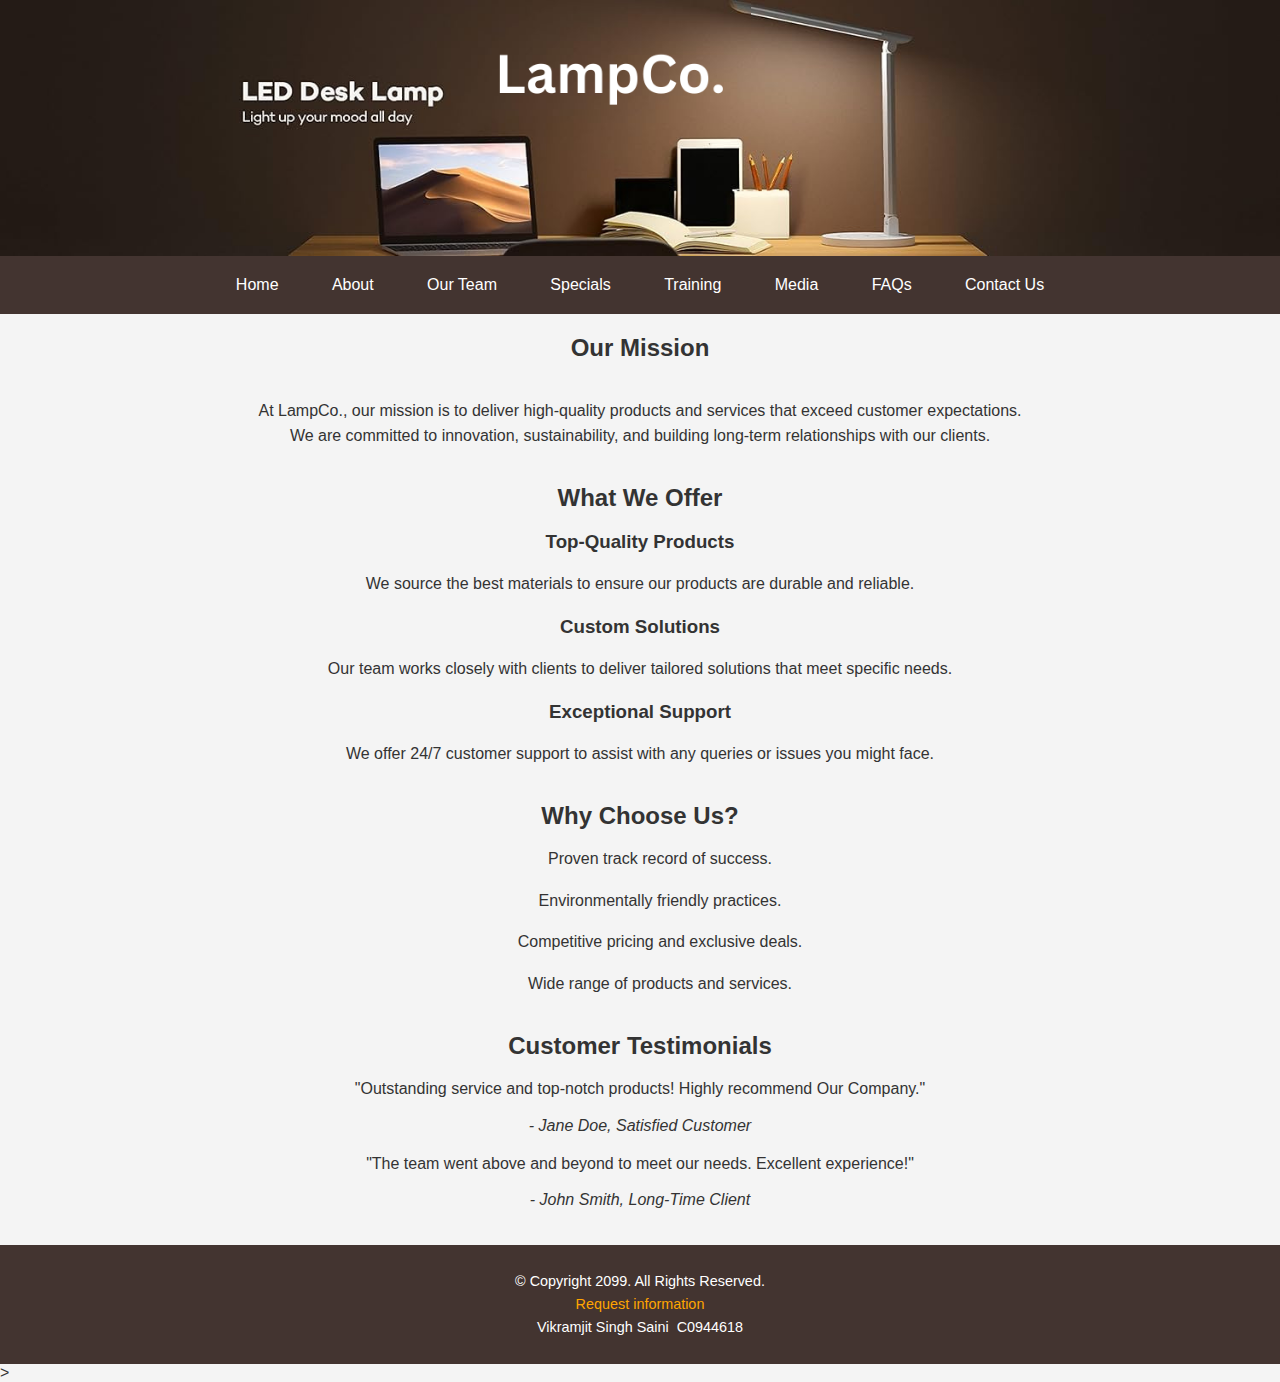
<file: index.html>
<!DOCTYPE html>
<!--
Name: Vikramjit Singh Saini
File: Index
Student Number: C0944618
Project: Desk Lamps | LampCo.
-->
<html lang="en">
<head>
    <meta charset="UTF-8">
    <meta name="viewport" content="width=device-width, initial-scale=1.0">
    <title>LampCo.</title>
    <link rel="stylesheet" href="styles/styles.css">
</head>
<body>
    <header>
    <div class="header-container">
        <a href="index.html">
        <img class="banner" src="media/banner.jpg" alt="LampCo. Banner" width="100%" height="200%">
    </a>
    </div>
    </header>
    <nav>
        <a href="index.html">Home</a> &nbsp; &nbsp;
        <a href="about.html">About</a> &nbsp; &nbsp;
        <a href="team.html">Our Team</a> &nbsp; &nbsp;
        <a href="specials.html">Specials</a> &nbsp; &nbsp;
        <a href="training.html">Training</a> &nbsp; &nbsp;
        <a href="media.html">Media</a> &nbsp; &nbsp;
        <a href="faqs.html">FAQs</a> &nbsp; &nbsp;
        <a href="contact.html">Contact Us</a>
    </nav>
         <h2>Our Mission</h2>
            <p>At LampCo., our mission is to deliver high-quality products and services that exceed customer expectations. </br>We are committed to innovation, sustainability, and building long-term relationships with our clients.</p>
        </section>

        <section>
            <h2>What We Offer</h2>
            <div class="offerings">
                <article>
                    <h3>Top-Quality Products</h3>
                    <p>We source the best materials to ensure our products are durable and reliable.</p>
                </article>
                <article>
                    <h3>Custom Solutions</h3>
                    <p>Our team works closely with clients to deliver tailored solutions that meet specific needs.</p>
                </article>
                <article>
                    <h3>Exceptional Support</h3>
                    <p>We offer 24/7 customer support to assist with any queries or issues you might face.</p>
                </article>
            </div>
        </section>

        <section>
            <h2>Why Choose Us?</h2>
            <ul>
                <p>Proven track record of success.</li>
                <p>Environmentally friendly practices.</li>
                <p>Competitive pricing and exclusive deals.</li>
                <p>Wide range of products and services.</li>
            </ul>
        </section>

        <section class="cite">
            <h2>Customer Testimonials</h2>
            <blockquote>
                <p>"Outstanding service and top-notch products! Highly recommend Our Company."</p>
                <cite>- Jane Doe, Satisfied Customer</cite>
            </blockquote>
            <blockquote>
                <p>"The team went above and beyond to meet our needs. Excellent experience!"</p>
                <cite>- John Smith, Long-Time Client</cite>
            </blockquote>
        </section>
    </main>
    <footer>
        <p>&copy; Copyright 2099. All Rights Reserved.<br>
        <a href="mailto:info@lampco.com">Request information</a><br>
        Vikramjit Singh Saini &nbsp;C0944618</p>
    </footer>>
</body>
</html>
</file>
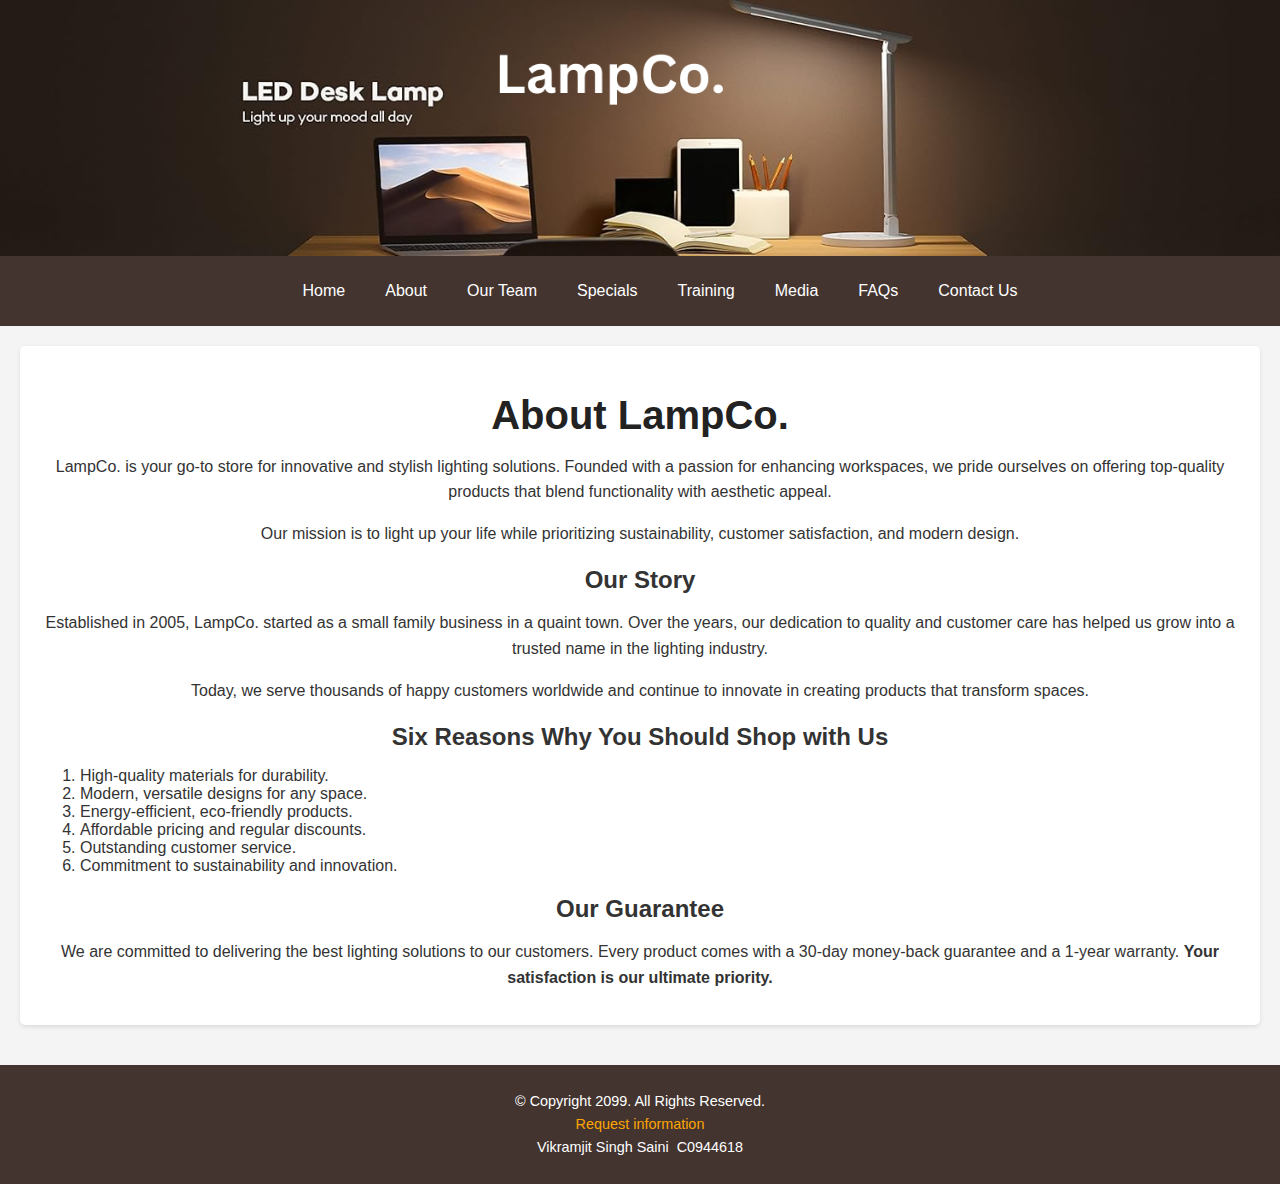
<file: about.html>
<!DOCTYPE html>
<!--
Name: Vikramjit Singh Saini
File: About
Student Number: C0944618
Project: Desk Lamps | LampCo.
-->
<html lang="en">
<head>
    <meta charset="UTF-8">
    <meta name="viewport" content="width=device-width, initial-scale=1.0">
    <title>About Us | LampCo.</title>
    <link rel="stylesheet" href="styles/styles.css">
    <link rel="stylesheet" href="styles/about.css">
    <script defer src="scripts/script.js"></script>
</head>
<body>
    <header>
    <div class="header-container">
        <a href="index.html">
        <img class="banner" src="media/banner.jpg" alt="LampCo. Banner" width="100%" height="200%">
    </a>
    </div>
    </header>

    <nav>
        <button class="hamburger" aria-label="Toggle navigation">
            &#9776;
        </button>
        <ul class="nav-links">
            <li><a href="index.html">Home</a></li>
            <li><a href="about.html">About</a></li>
            <li><a href="team.html">Our Team</a></li>
            <li><a href="specials.html">Specials</a></li>
            <li><a href="training.html">Training</a></li>
            <li><a href="media.html">Media</a></li>
            <li><a href="faqs.html">FAQs</a></li>
            <li><a href="contact.html">Contact Us</a></li>
        </ul>
    </nav>

    <main>
        <!-- About Section -->
        <section id="about">
            <h1>About LampCo.</h1>
            <p>LampCo. is your go-to store for innovative and stylish lighting solutions. Founded with a passion for enhancing workspaces, we pride ourselves on offering top-quality products that blend functionality with aesthetic appeal.</p>
            <p>Our mission is to light up your life while prioritizing sustainability, customer satisfaction, and modern design.</p>
        </section>

        <!-- Our Story Section -->
        <section id="our-story">
            <h2>Our Story</h2>
            <p>Established in 2005, LampCo. started as a small family business in a quaint town. Over the years, our dedication to quality and customer care has helped us grow into a trusted name in the lighting industry.</p>
            <p>Today, we serve thousands of happy customers worldwide and continue to innovate in creating products that transform spaces.</p>
        </section>

        <!-- Reasons to Shop Section -->
        <section id="reasons-to-shop">
            <h2>Six Reasons Why You Should Shop with Us</h2>
            <ol>
                <li>High-quality materials for durability.</li>
                <li>Modern, versatile designs for any space.</li>
                <li>Energy-efficient, eco-friendly products.</li>
                <li>Affordable pricing and regular discounts.</li>
                <li>Outstanding customer service.</li>
                <li>Commitment to sustainability and innovation.</li>
            </ol>
        </section>

        <!-- Our Guarantee Section -->
        <section id="our-guarantee">
            <h2>Our Guarantee</h2>
            <p>We are committed to delivering the best lighting solutions to our customers. Every product comes with a 30-day money-back guarantee and a 1-year warranty. <b>Your satisfaction is our ultimate priority.</b></p>
        </section>
    </main>

    <footer>
        <p>&copy; Copyright 2099. All Rights Reserved.<br>
        <a href="mailto:info@lampco.com">Request information</a><br>
        Vikramjit Singh Saini &nbsp;C0944618</p>
    </footer>
</body>
</html>
</file>
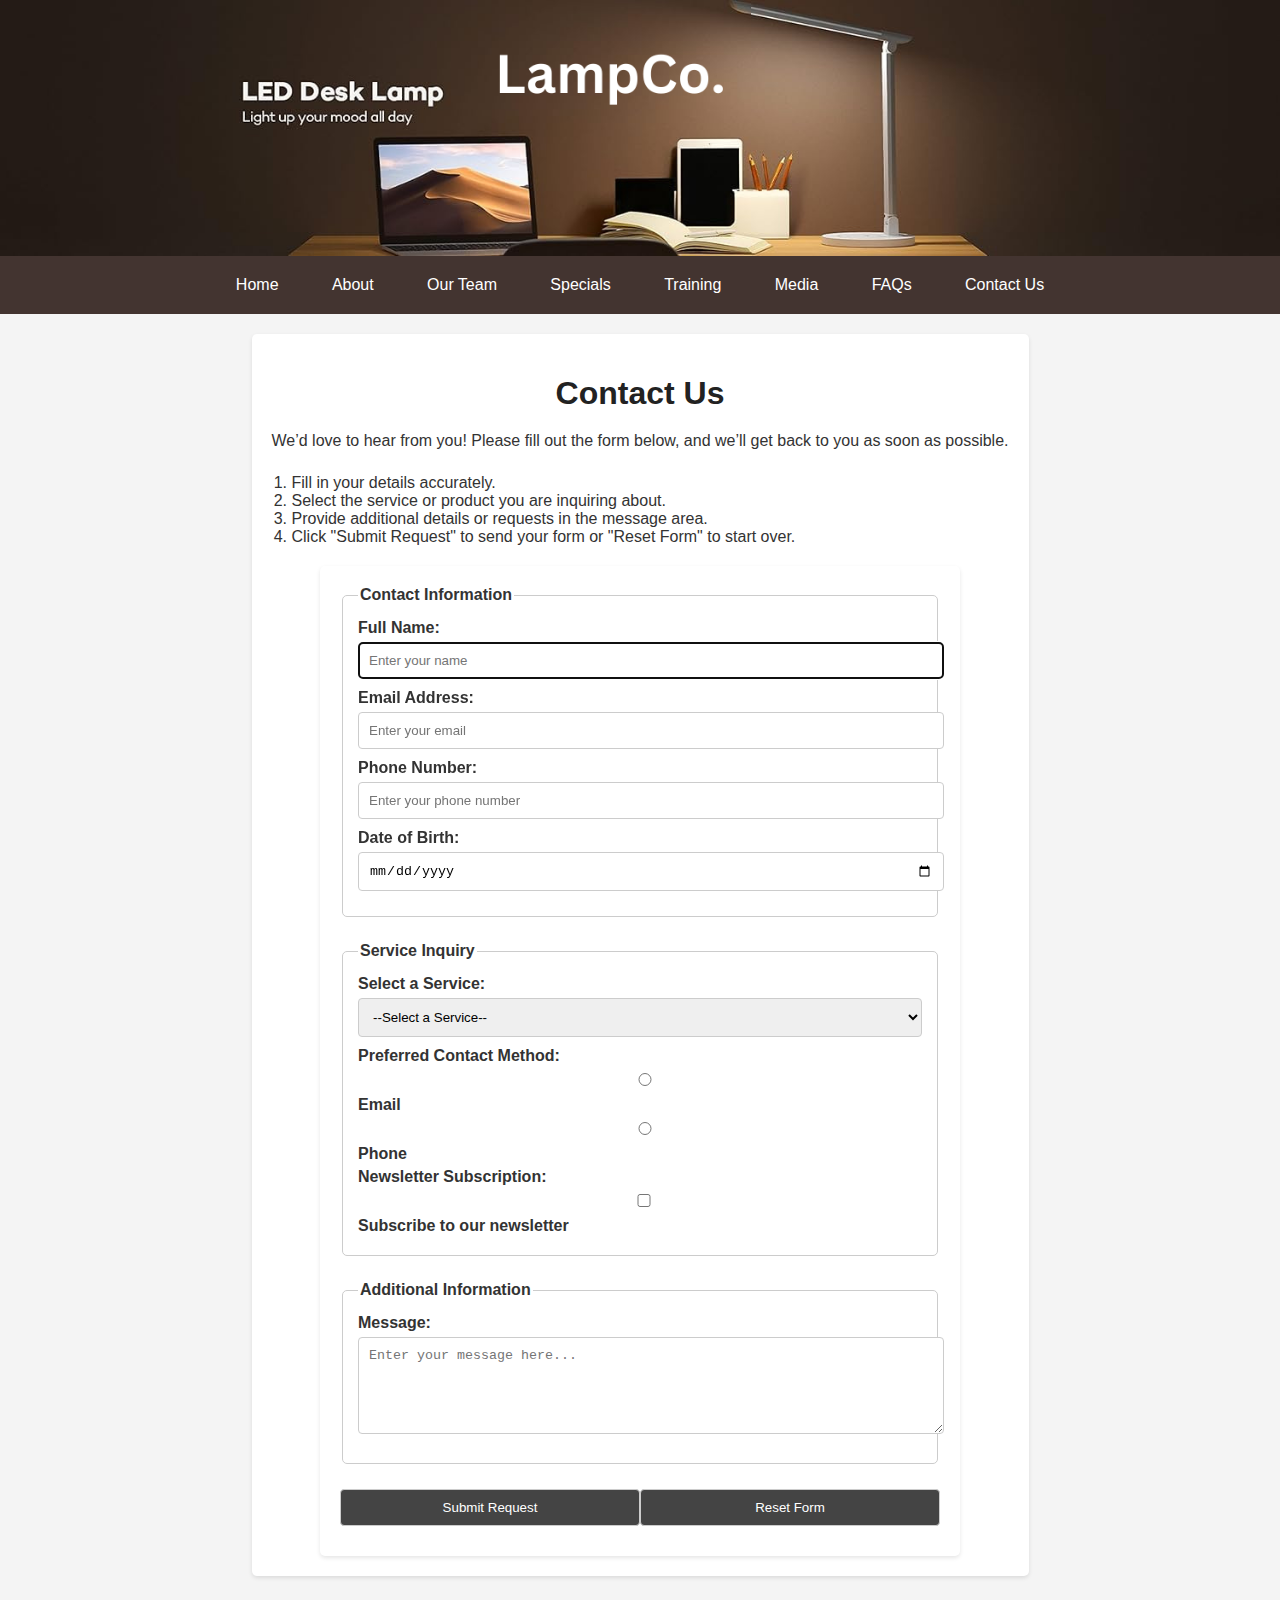
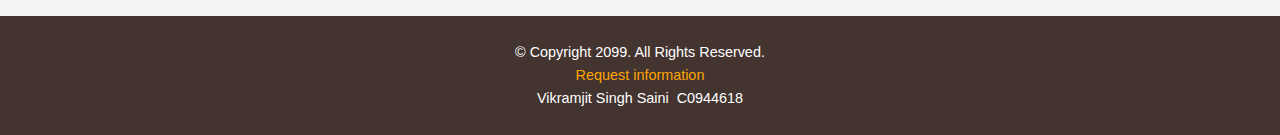
<file: contact.html>
<!DOCTYPE html>
<!--
Name: Vikramjit Singh Saini
File: Contact
Student Number: C0944618
Project: Desk Lamps | LampCo.
-->
<html lang="en">
<head>
    <meta charset="UTF-8">
    <meta name="viewport" content="width=device-width, initial-scale=1.0">
    <title>Contact Us | LampCo.</title>
    <link rel="stylesheet" href="styles/styles.css">
    <link rel="stylesheet" href="styles/contact.css">
</head>
<body>
   <header>
    <div class="header-container">
        <a href="index.html">
        <img class="banner" src="media/banner.jpg" alt="LampCo. Banner" width="100%" height="200%">
    </a>
    </div>
    </header>
    <nav>
        <a href="index.html">Home</a> &nbsp; &nbsp;
        <a href="about.html">About</a> &nbsp; &nbsp;
        <a href="team.html">Our Team</a> &nbsp; &nbsp;
        <a href="specials.html">Specials</a> &nbsp; &nbsp;
        <a href="training.html">Training</a> &nbsp; &nbsp;
        <a href="media.html">Media</a> &nbsp; &nbsp;
        <a href="faqs.html">FAQs</a> &nbsp; &nbsp;
        <a href="contact.html">Contact Us</a>
    </nav>

    <main>
        <h1>Contact Us</h1>
        <p>We’d love to hear from you! Please fill out the form below, and we’ll get back to you as soon as possible.</p>

        <ol>
            <li>Fill in your details accurately.</li>
            <li>Select the service or product you are inquiring about.</li>
            <li>Provide additional details or requests in the message area.</li>
            <li>Click "Submit Request" to send your form or "Reset Form" to start over.</li>
        </ol>

        <form action="submit_form.php" method="POST">
            <fieldset>
                <legend>Contact Information</legend>

                <label for="name">Full Name:</label>
                <input type="text" id="name" name="name" placeholder="Enter your name" required autofocus>

                <label for="email">Email Address:</label>
                <input type="email" id="email" name="email" placeholder="Enter your email" required>

                <label for="phone">Phone Number:</label>
                <input type="text" id="phone" name="phone" placeholder="Enter your phone number" size="15">

                <label for="dob">Date of Birth:</label>
                <input type="date" id="dob" name="dob">
            </fieldset>

            <fieldset>
                <legend>Service Inquiry</legend>

                <label for="service">Select a Service:</label>
                <select id="service" name="service" required>
                    <option value="">--Select a Service--</option>
                    <option value="product_inquiry">Product Inquiry</option>
                    <option value="support_request">Support Request</option>
                    <option value="other">Other</option>
                </select>

                <label>Preferred Contact Method:</label>
                <input type="radio" id="email_contact" name="contact_method" value="email" required>
                <label for="email_contact">Email</label>

                <input type="radio" id="phone_contact" name="contact_method" value="phone">
                <label for="phone_contact">Phone</label>

                <label>Newsletter Subscription:</label>
                <input type="checkbox" id="subscribe" name="subscribe" value="yes">
                <label for="subscribe">Subscribe to our newsletter</label>
            </fieldset>

            <fieldset>
                <legend>Additional Information</legend>

                <label for="message">Message:</label>
                <textarea id="message" name="message" placeholder="Enter your message here..." rows="5" required></textarea>
            </fieldset>

            <div class="form-buttons">
                <button type="submit">Submit Request</button>
                <button type="reset">Reset Form</button>
            </div>
        </form>
    </main>

    <footer>
        <p>&copy; Copyright 2099. All Rights Reserved.<br>
        <a href="mailto:info@lampco.com">Request information</a><br>
        Vikramjit Singh Saini &nbsp;C0944618</p>
    </footer>
</body>
</html>
</file>
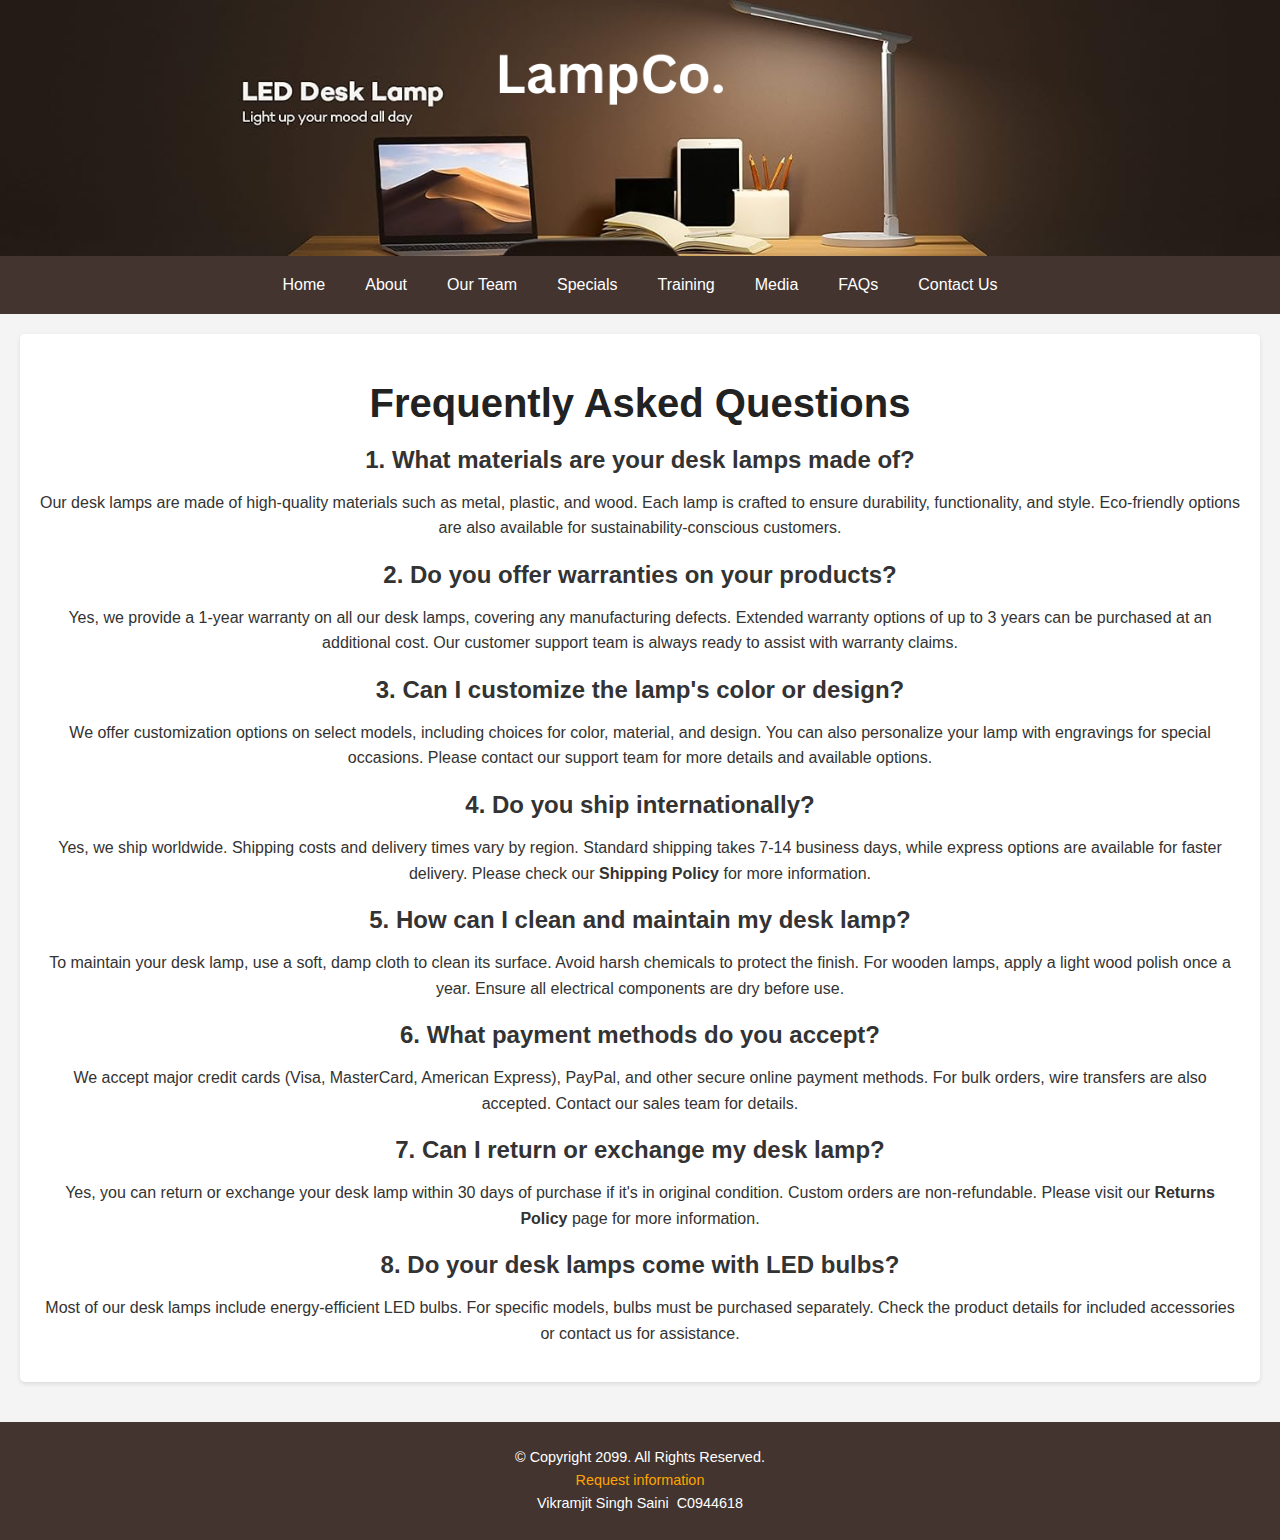
<file: faqs.html>
<!DOCTYPE html>
<!--
Name: Vikramjit Singh Saini
File: FAQs
Student Number: C0944618
Project: Desk Lamps | LampCo.
-->
<html lang="en">
<head>
    <meta charset="UTF-8">
    <meta name="viewport" content="width=device-width, initial-scale=1.0">
    <title>FAQs | LampCo.</title>
    <link rel="stylesheet" href="styles/styles.css">
</head>
<body>
    <header>
    <div class="header-container">
        <a href="index.html">
        <img class="banner" src="media/banner.jpg" alt="LampCo. Banner" width="100%" height="200%">
    </a>
    </div>
    </header>

    <nav>
        <a href="index.html">Home</a>
        <a href="about.html">About</a>
        <a href="team.html">Our Team</a>
        <a href="specials.html">Specials</a>
        <a href="training.html">Training</a>
        <a href="media.html">Media</a>
        <a href="faqs.html">FAQs</a>
        <a href="contact.html">Contact Us</a>
    </nav>

    <main>
        <h1>Frequently Asked Questions</h1>
        <section>
            <article>
                <h2>1. What materials are your desk lamps made of?</h2>
                <p>Our desk lamps are made of high-quality materials such as metal, plastic, and wood. Each lamp is crafted to ensure durability, functionality, and style. Eco-friendly options are also available for sustainability-conscious customers.</p>
            </article>

            <article>
                <h2>2. Do you offer warranties on your products?</h2>
                <p>Yes, we provide a 1-year warranty on all our desk lamps, covering any manufacturing defects. Extended warranty options of up to 3 years can be purchased at an additional cost. Our customer support team is always ready to assist with warranty claims.</p>
            </article>

            <article>
                <h2>3. Can I customize the lamp's color or design?</h2>
                <p>We offer customization options on select models, including choices for color, material, and design. You can also personalize your lamp with engravings for special occasions. Please contact our support team for more details and available options.</p>
            </article>

            <article>
                <h2>4. Do you ship internationally?</h2>
                <p>Yes, we ship worldwide. Shipping costs and delivery times vary by region. Standard shipping takes 7-14 business days, while express options are available for faster delivery. Please check our <strong>Shipping Policy</strong> for more information.</p>
            </article>

            <article>
                <h2>5. How can I clean and maintain my desk lamp?</h2>
                <p>To maintain your desk lamp, use a soft, damp cloth to clean its surface. Avoid harsh chemicals to protect the finish. For wooden lamps, apply a light wood polish once a year. Ensure all electrical components are dry before use.</p>
            </article>

            <article>
                <h2>6. What payment methods do you accept?</h2>
                <p>We accept major credit cards (Visa, MasterCard, American Express), PayPal, and other secure online payment methods. For bulk orders, wire transfers are also accepted. Contact our sales team for details.</p>
            </article>

            <article>
                <h2>7. Can I return or exchange my desk lamp?</h2>
                <p>Yes, you can return or exchange your desk lamp within 30 days of purchase if it's in original condition. Custom orders are non-refundable. Please visit our <strong>Returns Policy</strong> page for more information.</p>
            </article>

            <article>
                <h2>8. Do your desk lamps come with LED bulbs?</h2>
                <p>Most of our desk lamps include energy-efficient LED bulbs. For specific models, bulbs must be purchased separately. Check the product details for included accessories or contact us for assistance.</p>
            </article>
        </section>
    </main>

    <footer>
        <p>&copy; Copyright 2099. All Rights Reserved.<br>
        <a href="mailto:info@lampco.com">Request information</a><br>
        Vikramjit Singh Saini &nbsp;C0944618</p>
    </footer>
</body>
</html>
</file>
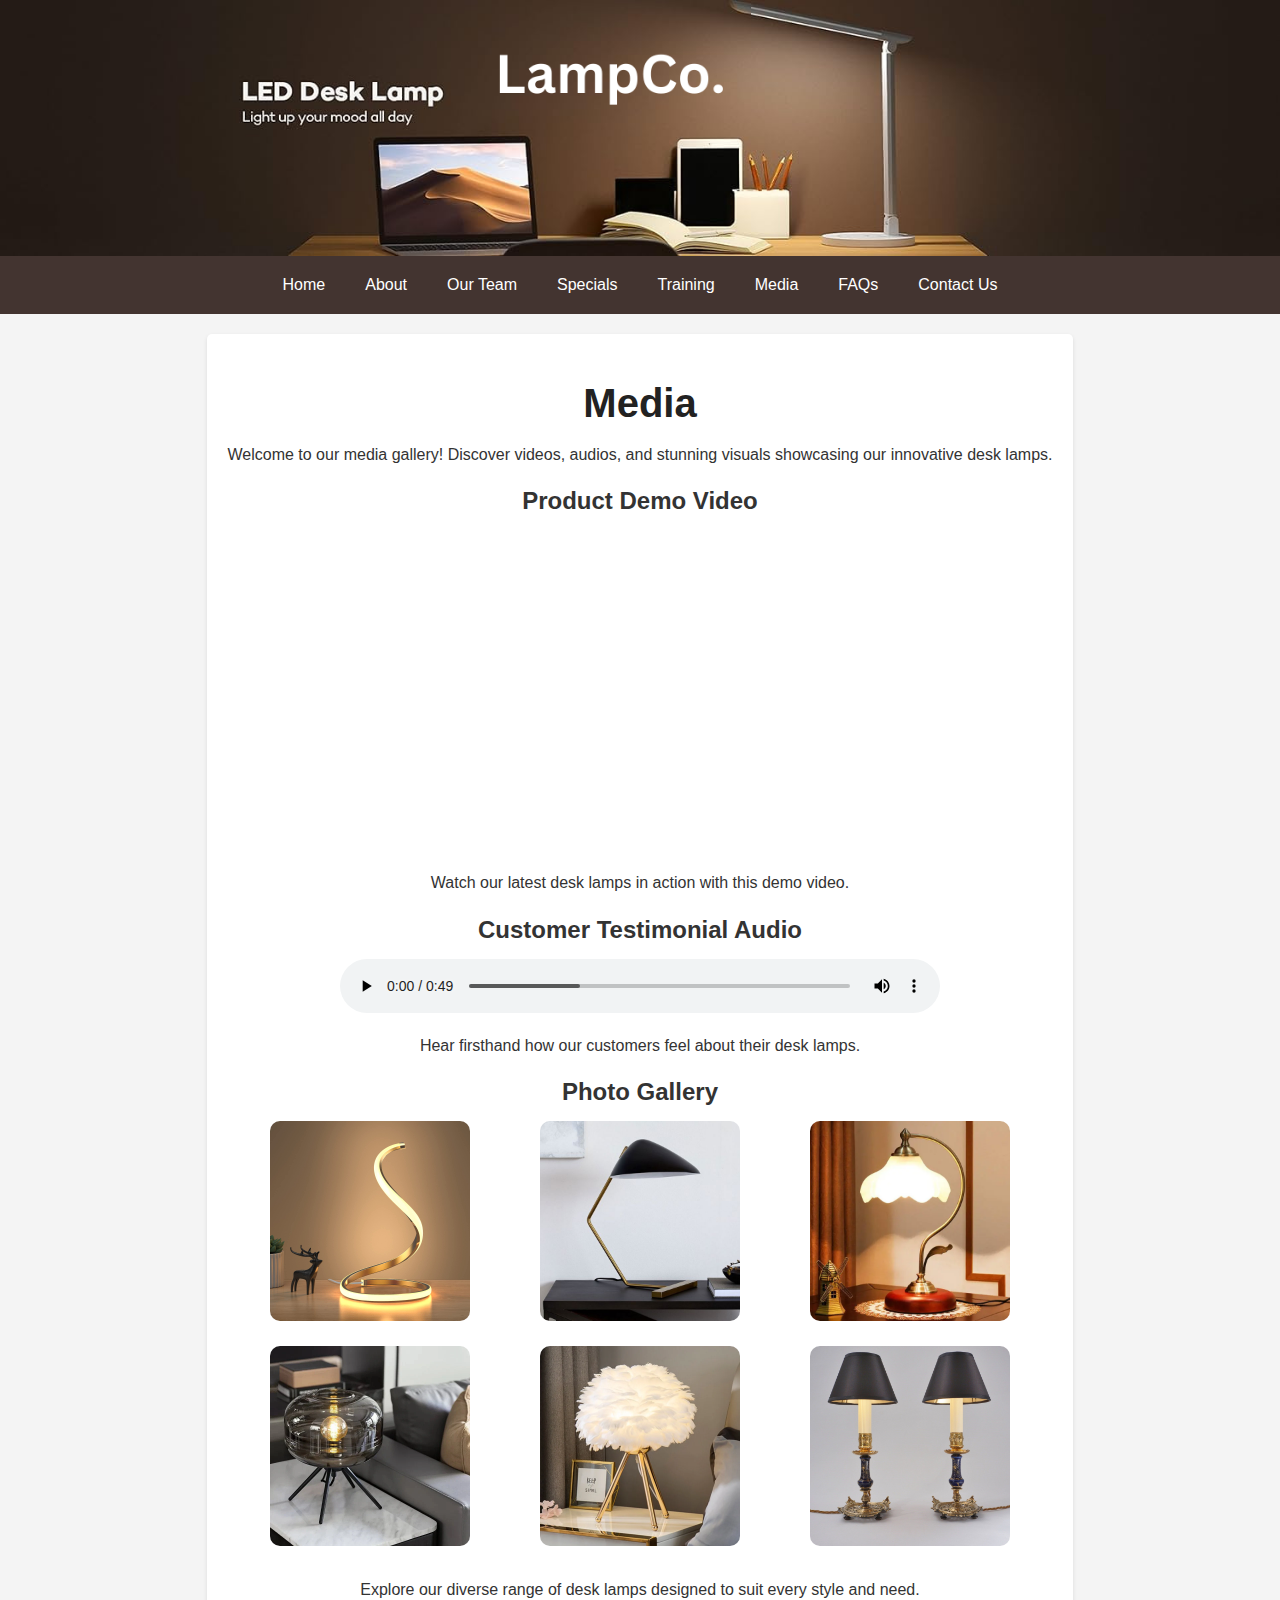
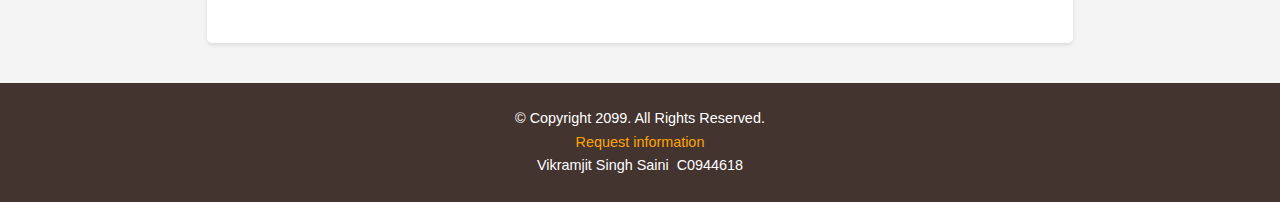
<file: media.html>
<!DOCTYPE html>
<!--
Name: Vikramjit Singh Saini
File: Media
Student Number: C0944618
Project: Desk Lamps | LampCo.
-->
<html lang="en">
<head>
    <meta charset="UTF-8">
    <meta name="viewport" content="width=device-width, initial-scale=1.0">
    <title>Media | LampCo.</title>
    <link rel="stylesheet" href="styles/styles.css">
    
</head>
<body>
    <header>
    <div class="header-container">
        <a href="index.html">
        <img class="banner" src="media/banner.jpg" alt="LampCo. Banner" width="100%" height="200%">
    </a>
    </div>
    </header>

    <nav>
        <a href="index.html">Home</a>
        <a href="about.html">About</a>
        <a href="team.html">Our Team</a>
        <a href="specials.html">Specials</a>
        <a href="training.html">Training</a>
        <a href="media.html">Media</a>
        <a href="faqs.html">FAQs</a>
        <a href="contact.html">Contact Us</a>
    </nav>

    <main>
        <h1>Media</h1>
        <p>Welcome to our media gallery! Discover videos, audios, and stunning visuals showcasing our innovative desk lamps.</p>

        <!-- Video Section -->
        <section>
    <h2>Product Demo Video</h2>
    <div class="video-container">
        <iframe width="600" height="315" src="https://www.youtube.com/embed/m6IYwzQGxbw" frameborder="0" allow="accelerometer; autoplay; clipboard-write; encrypted-media; gyroscope; picture-in-picture" allowfullscreen></iframe>
    </div>
    <p>Watch our latest desk lamps in action with this demo video.</p>
</section>

        <!-- Audio Section -->
        <section class="media-section">
            <h2>Customer Testimonial Audio</h2>
            <audio controls>
                <source src="media/customer-testimonial.mp3" type="audio/mp3">
                Your browser does not support the audio element.
            </audio>
            <p>Hear firsthand how our customers feel about their desk lamps.</p>
        </section>

        <!-- Image Gallery Section -->
        <section class="media-section">
            <h2>Photo Gallery</h2>
            <div class="gallery">
                <img src="media/lamp1.jpg" alt="Stylish Desk Lamp">
                <img src="media/lamp2.jpg" alt="Modern Desk Lamp">
                <img src="media/lamp3.jpg" alt="Classic Desk Lamp">
                <img src="media/lamp4.jpg" alt="Eco-friendly Desk Lamp">
                <img src="media/lamp5.jpg" alt="Affordable Desk Lamp">
                <img src="media/lamp6.jpg" alt="Best Desk Lamp">

            </div>
            <p>Explore our diverse range of desk lamps designed to suit every style and need.</p>
        </section>

        
    </main>

    <footer>
        <p>&copy; Copyright 2099. All Rights Reserved.<br>
        <a href="mailto:info@lampco.com">Request information</a><br>
        Vikramjit Singh Saini &nbsp;C0944618</p>
    </footer>
</body>
</html>
</file>
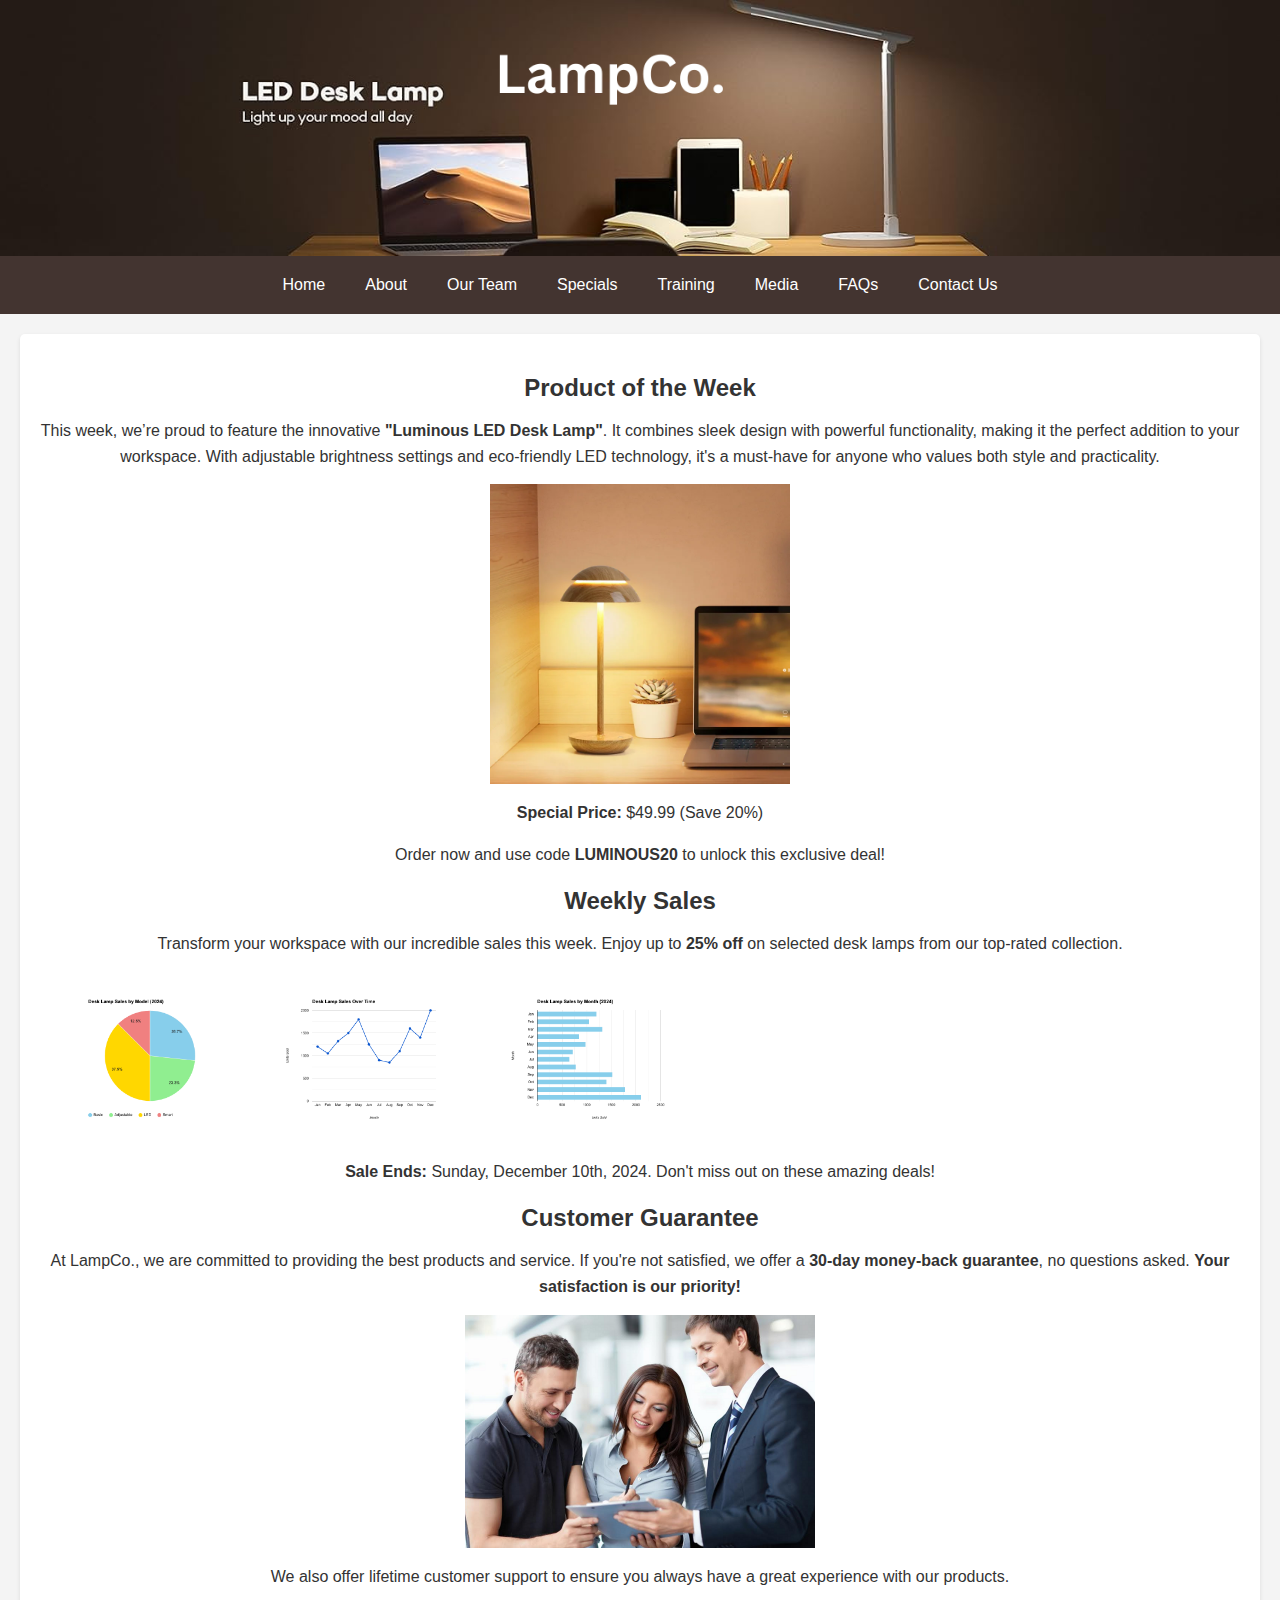
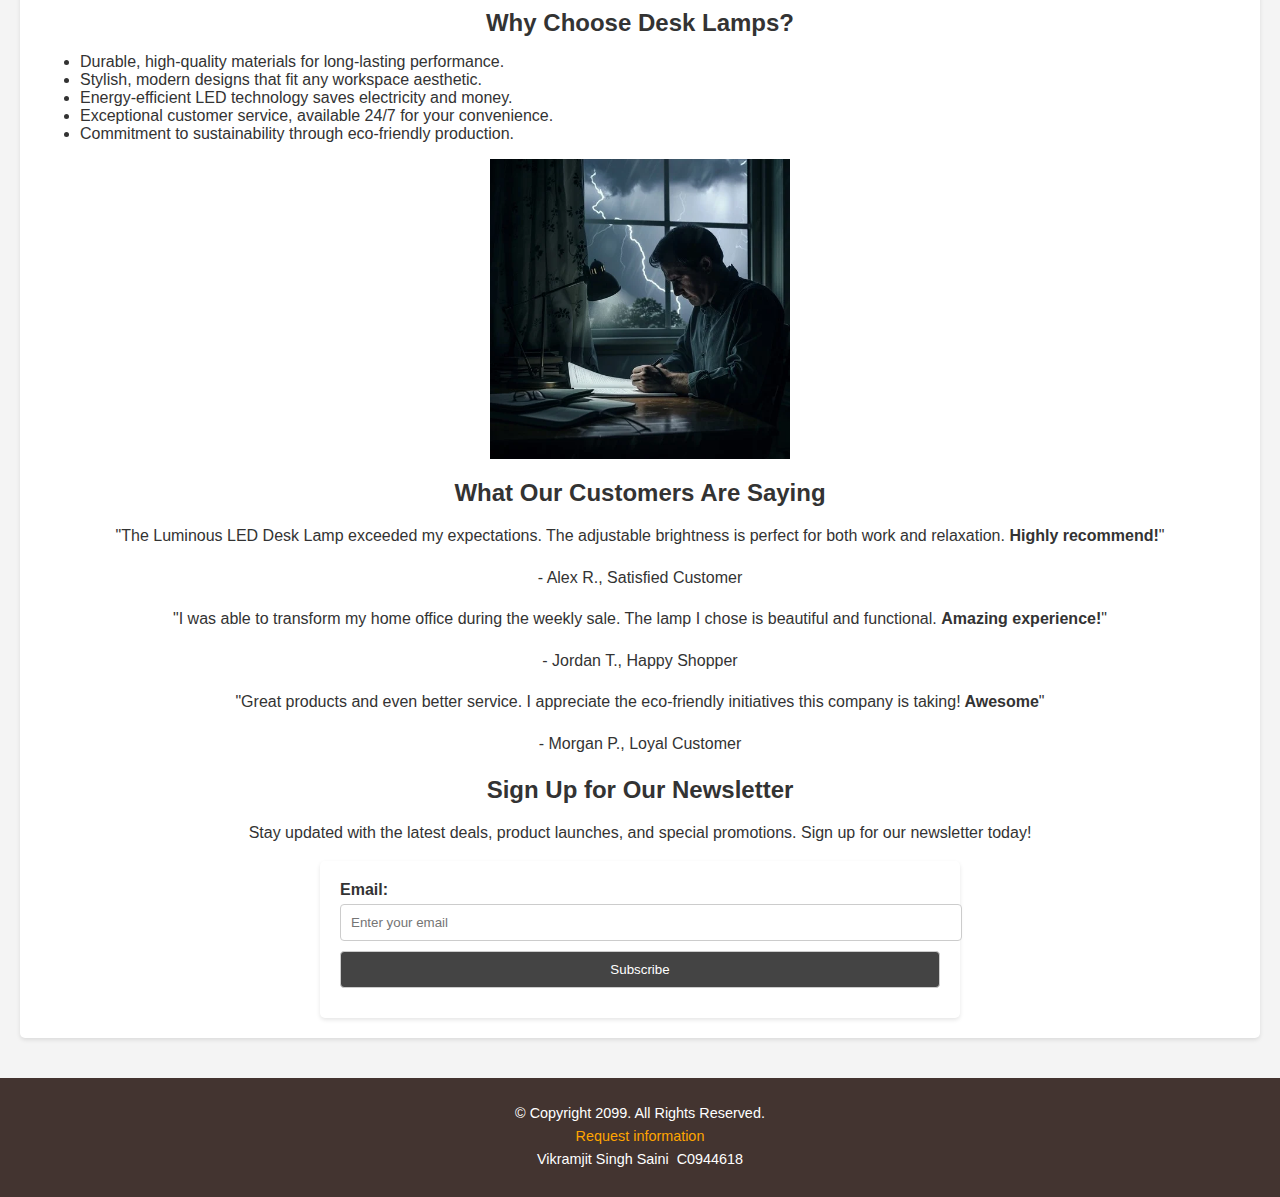
<file: specials.html>
<!DOCTYPE html>
<!--
Name: Vikramjit Singh Saini
File: Specials
Student Number: C0944618
Project: Desk Lamps | LampCo.
-->
<html lang="en">
<head>
    <meta charset="UTF-8">
    <meta name="viewport" content="width=device-width, initial-scale=1.0">
    <title>Specials | LampCo.</title>
    <link rel="stylesheet" href="styles/styles.css">
</head>
<body>
    <header>
    <div class="header-container">
        <a href="index.html">
        <img class="banner" src="media/banner.jpg" alt="LampCo. Banner" width="100%" height="200%">
    </a>
    </div>
    </header>

    <nav>
        <a href="index.html">Home</a>
        <a href="about.html">About</a>
        <a href="team.html">Our Team</a>
        <a href="specials.html">Specials</a>
        <a href="training.html">Training</a>
        <a href="media.html">Media</a>
        <a href="faqs.html">FAQs</a>
        <a href="contact.html">Contact Us</a>
    </nav>

    <main>
        <!-- Product of the Week Section -->
        <section class="product-of-the-week">
            <h2>Product of the Week</h2>
            <p>This week, we’re proud to feature the innovative <strong>"Luminous LED Desk Lamp"</strong>. It combines sleek design with powerful functionality, making it the perfect addition to your workspace. With adjustable brightness settings and eco-friendly LED technology, it's a must-have for anyone who values both style and practicality.</p>
            <img src="media/luminous-lamp.jpg" alt="Luminous LED Desk Lamp" width="300" height="auto">
            <p><strong>Special Price:</strong> $49.99 (Save 20%)</p>
            <p>Order now and use code <strong>LUMINOUS20</strong> to unlock this exclusive deal!</p>
        </section>

        <!-- Weekly Sales Section -->
        <section class="weekly-sales">
            <h2>Weekly Sales</h2>
            <p>Transform your workspace with our incredible sales this week. Enjoy up to <strong>25% off</strong> on selected desk lamps from our top-rated collection.</p>
            <div class="sales-gallery">
                <img src="media/sale-lamp1.jpg" alt="Sale Lamp 1" width="200" height="auto">
                <img src="media/sale-lamp2.jpg" alt="Sale Lamp 2" width="200" height="auto">
                <img src="media/sale-lamp3.jpg" alt="Sale Lamp 3" width="200" height="auto">
            </div>
            <p><strong>Sale Ends:</strong> Sunday, December 10th, 2024. Don't miss out on these amazing deals!</p>
        </section>

        <!-- Customer Guarantee Section -->
        <section class="customer-guarantee">
            <h2>Customer Guarantee</h2>
            <p>At LampCo., we are committed to providing the best products and service. If you're not satisfied, we offer a <strong>30-day money-back guarantee</strong>, no questions asked. <b>Your satisfaction is our priority!</b></p>
            <img src="media/guarantee.jpg" alt="Customer Satisfaction Guarantee" width="350" height="auto">
            <p>We also offer lifetime customer support to ensure you always have a great experience with our products.</p>
        </section>

        <!-- Reasons to Buy Section -->
        <section class="reasons-to-buy">
            <h2>Why Choose Desk Lamps?</h2>
            <ul>
                <li>Durable, high-quality materials for long-lasting performance.</li>
                <li>Stylish, modern designs that fit any workspace aesthetic.</li>
                <li>Energy-efficient LED technology saves electricity and money.</li>
                <li>Exceptional customer service, available 24/7 for your convenience.</li>
                <li>Commitment to sustainability through eco-friendly production.</li>
            </ul>
            <img src="media/reasons.jpg" alt="Reasons to Choose LampCo." width="300" height="auto">
        </section>

        <!-- Customer Testimonials -->
        <section class="testimonial-section">
            <h2>What Our Customers Are Saying</h2>
            <blockquote>
                <p>"The Luminous LED Desk Lamp exceeded my expectations. The adjustable brightness is perfect for both work and relaxation.<strong> Highly recommend!</strong>"</p>
                <p>- Alex R., Satisfied Customer</p>
            </blockquote>
            <blockquote>
                <p>"I was able to transform my home office during the weekly sale. The lamp I chose is beautiful and functional. <strong>Amazing experience!</strong>"</p>
                <p>- Jordan T., Happy Shopper</p>
            </blockquote>
            <blockquote>
                <p>"Great products and even better service. I appreciate the eco-friendly initiatives this company is taking!<strong> Awesome</strong>"</p>
                <p>- Morgan P., Loyal Customer</p>
            </blockquote>
        </section>

        <!-- Newsletter Signup -->
        <section class="newsletter-signup">
            <h2>Sign Up for Our Newsletter</h2>
            <p>Stay updated with the latest deals, product launches, and special promotions. Sign up for our newsletter today!</p>
            <form action="subscribe-newsletter.html" method="post">
                <label for="email">Email:</label>
                <input type="email" id="email" name="email" placeholder="Enter your email" required>
                <button type="submit">Subscribe</button>
            </form>
        </section>
    </main>

    <footer>
        <p>&copy; Copyright 2099. All Rights Reserved.<br>
        <a href="mailto:info@lampco.com">Request information</a><br>
        Vikramjit Singh Saini &nbsp;C0944618</p>
    </footer>
</body>
</html>
</file>
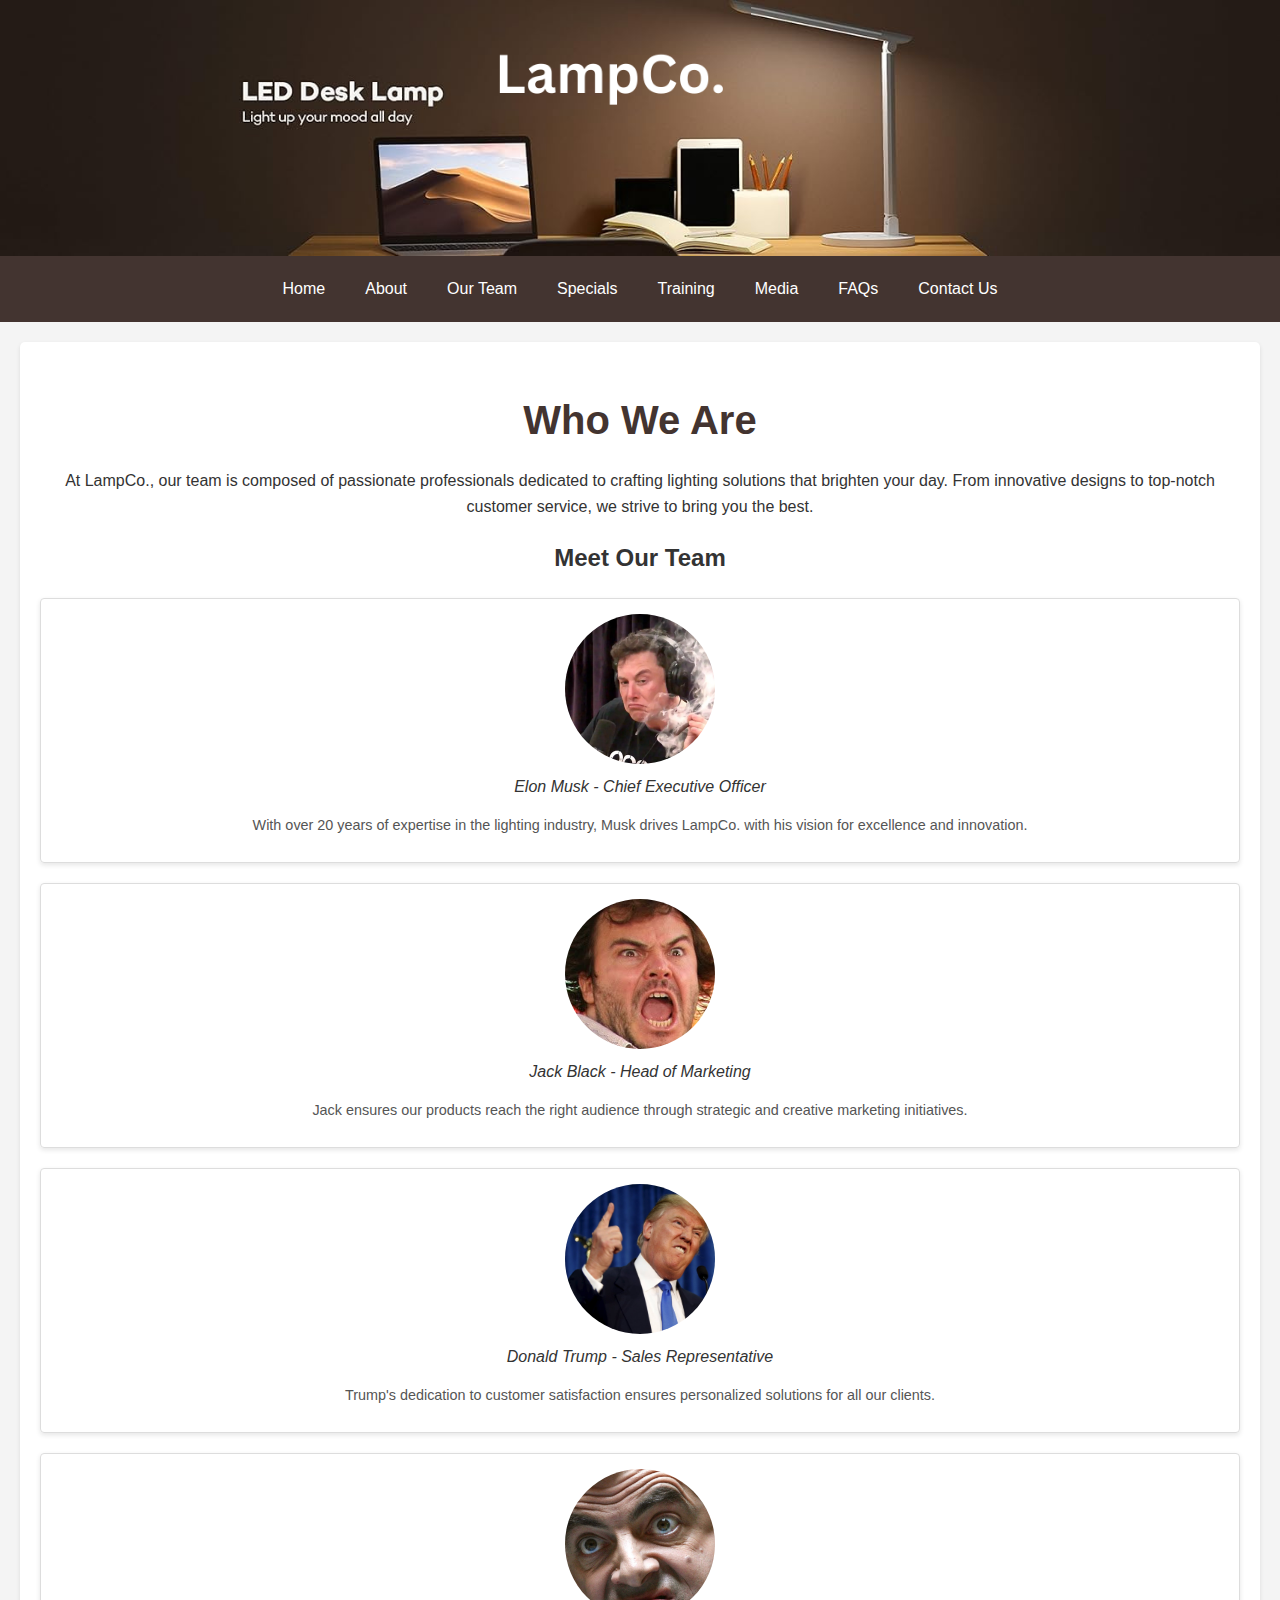
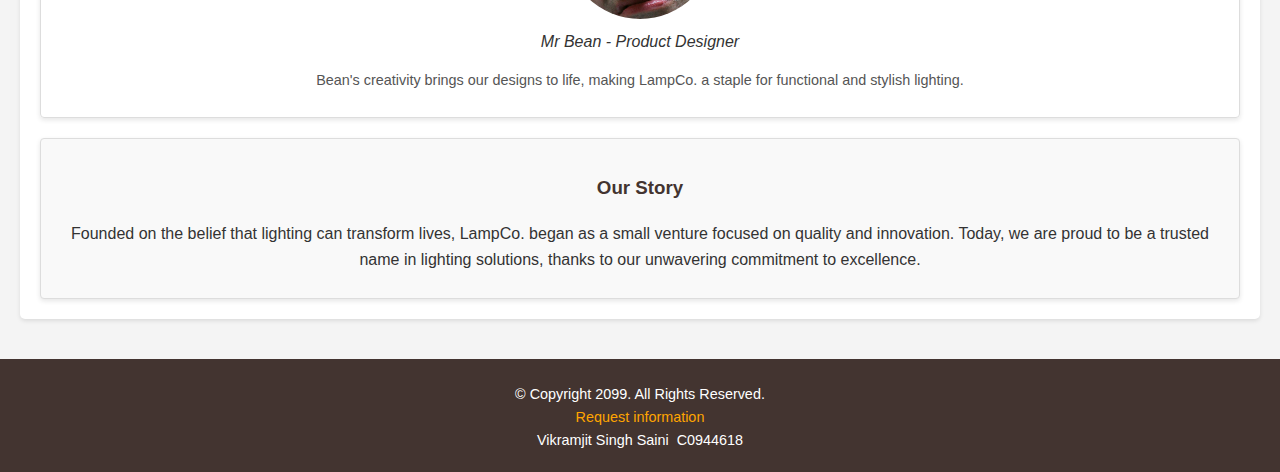
<file: team.html>
<!DOCTYPE html>
<!--
Name: Vikramjit Singh Saini
File: Team
Student Number: C0944618
Project: Desk Lamps | LampCo.
-->
<html lang="en">
<head>
    <meta charset="UTF-8">
    <meta name="viewport" content="width=device-width, initial-scale=1.0">
    <title>Our Team | LampCo.</title>
    <link rel="stylesheet" href="styles/styles.css">
    <link rel="stylesheet" href="styles/team.css">
</head>
<body>
    <header>
    <div class="header-container">
        <a href="index.html">
        <img class="banner" src="media/banner.jpg" alt="LampCo. Banner" width="100%" height="200%">
    </a>
    </div>
    </header>

    <nav>
        <a href="index.html">Home</a>
        <a href="about.html">About</a>
        <a href="team.html">Our Team</a>
        <a href="specials.html">Specials</a>
        <a href="training.html">Training</a>
        <a href="media.html">Media</a>
        <a href="faqs.html">FAQs</a>
        <a href="contact.html">Contact Us</a>
    </nav>

    <main>
        <section>
            <h1>Who We Are</h1>
            <p>At LampCo., our team is composed of passionate professionals dedicated to crafting lighting solutions that brighten your day. From innovative designs to top-notch customer service, we strive to bring you the best.</p>
        </section>

        <section>
            <h2>Meet Our Team</h2>
            <article class="team-member">
                <figure>
                    <img src="media/ceo.jpg" alt="CEO Image">
                    <figcaption>Elon Musk - Chief Executive Officer</figcaption>
                </figure>
                <p>With over 20 years of expertise in the lighting industry, Musk drives LampCo. with his vision for excellence and innovation.</p>
            </article>

            <article class="team-member">
                <figure>
                    <img src="media/marketing.jpg" alt="Marketing Head Image">
                    <figcaption>Jack Black - Head of Marketing</figcaption>
                </figure>
                <p>Jack ensures our products reach the right audience through strategic and creative marketing initiatives.</p>
            </article>

            <article class="team-member">
                <figure>
                    <img src="media/sales.jpg" alt="Sales Representative Image">
                    <figcaption>Donald Trump - Sales Representative</figcaption>
                </figure>
                <p>Trump's dedication to customer satisfaction ensures personalized solutions for all our clients.</p>
            </article>

            <article class="team-member">
                <figure>
                    <img src="media/designer.jpg" alt="Product Designer Image">
                    <figcaption>Mr Bean - Product Designer</figcaption>
                </figure>
                <p>Bean's creativity brings our designs to life, making LampCo. a staple for functional and stylish lighting.</p>
            </article>
        </section>

        <aside>
            <h3>Our Story</h3>
            <p>Founded on the belief that lighting can transform lives, LampCo. began as a small venture focused on quality and innovation. Today, we are proud to be a trusted name in lighting solutions, thanks to our unwavering commitment to excellence.</p>
        </aside>
    </main>

    <footer>
        <p>&copy; Copyright 2099. All Rights Reserved.<br>
        <a href="mailto:info@lampco.com">Request information</a><br>
        Vikramjit Singh Saini &nbsp;C0944618</p>
    </footer>
</body>
</html>
</file>
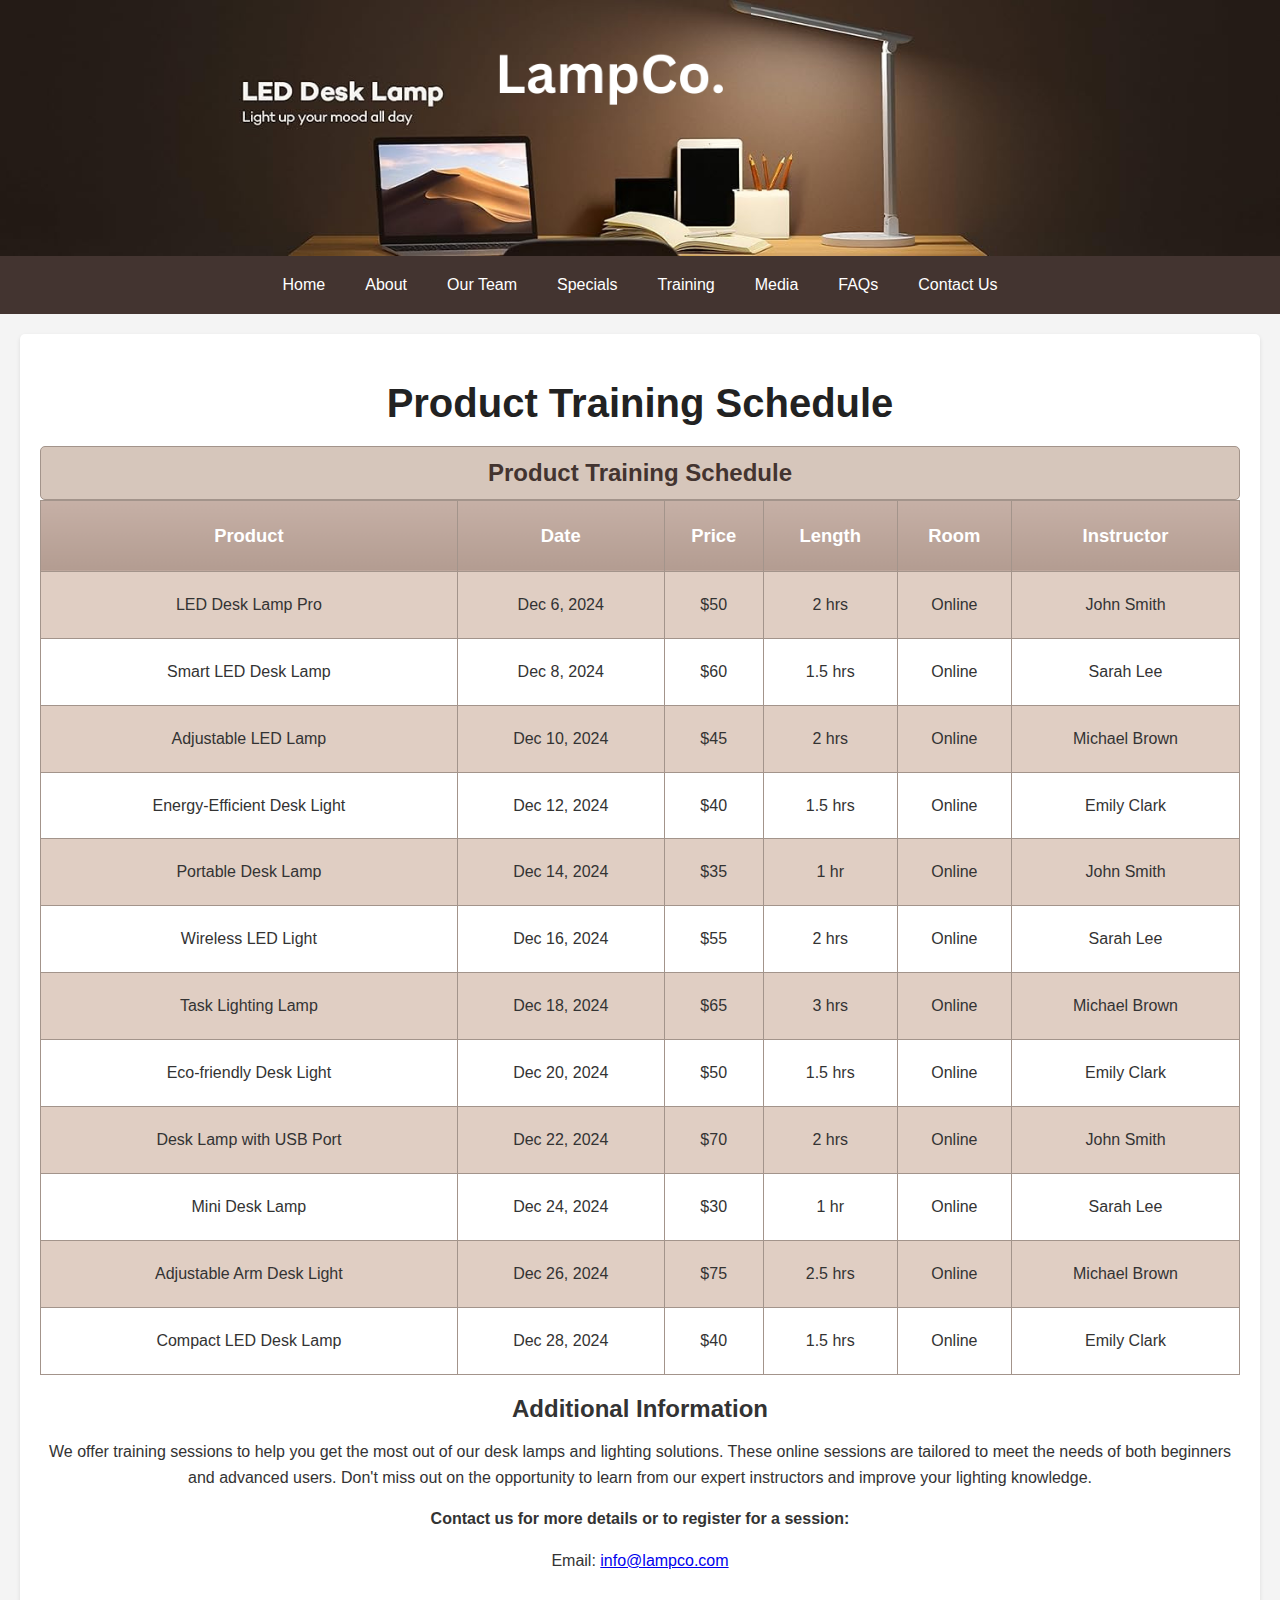
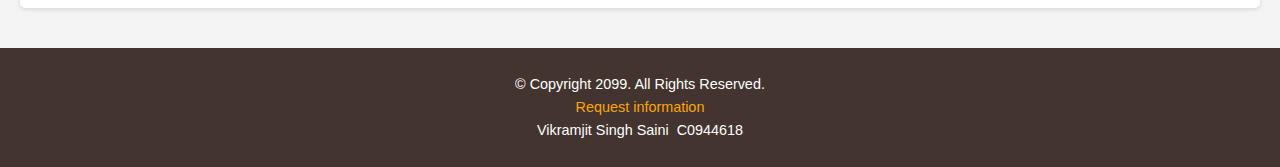
<file: training.html>
<!DOCTYPE html>
<!--
Name: Vikramjit Singh Saini
File: Training
Student Number: C0944618
Project: Desk Lamps | LampCo.
-->
<html lang="en">
<head>
    <meta charset="UTF-8">
    <meta name="viewport" content="width=device-width, initial-scale=1.0">
    <title>Training | LampCo.</title>
    <link rel="stylesheet" href="styles/styles.css">
    <link rel="stylesheet" href="styles/training.css">
</head>
<body>
    <header>
    <div class="header-container">
        <a href="index.html">
        <img class="banner" src="media/banner.jpg" alt="LampCo. Banner" width="100%" height="200%">
    </a>
    </div>
    </header>

    <nav>
        <a href="index.html">Home</a>
        <a href="about.html">About</a>
        <a href="team.html">Our Team</a>
        <a href="specials.html">Specials</a>
        <a href="training.html">Training</a>
        <a href="media.html">Media</a>
        <a href="faqs.html">FAQs</a>
        <a href="contact.html">Contact Us</a>
    </nav>

     <main>
        <h1>Product Training Schedule</h1>
        <section>
            <table class="training-table">
                <caption>Product Training Schedule</caption>
                <thead>
                    <tr>
                        <th>Product</th>
                        <th>Date</th>
                        <th>Price</th>
                        <th>Length</th>
                        <th>Room</th>
                        <th>Instructor</th>
                    </tr>
                </thead>
                <tbody>
                    <tr>
                        <td>LED Desk Lamp Pro</td>
                        <td>Dec 6, 2024</td>
                        <td>$50</td>
                        <td>2 hrs</td>
                        <td>Online</td>
                        <td>John Smith</td>
                    </tr>
                    <tr class="alt-row">
                        <td>Smart LED Desk Lamp</td>
                        <td>Dec 8, 2024</td>
                        <td>$60</td>
                        <td>1.5 hrs</td>
                        <td>Online</td>
                        <td>Sarah Lee</td>
                    </tr>
                    <tr>
                        <td>Adjustable LED Lamp</td>
                        <td>Dec 10, 2024</td>
                        <td>$45</td>
                        <td>2 hrs</td>
                        <td>Online</td>
                        <td>Michael Brown</td>
                    </tr>
                    <tr class="alt-row">
                        <td>Energy-Efficient Desk Light</td>
                        <td>Dec 12, 2024</td>
                        <td>$40</td>
                        <td>1.5 hrs</td>
                        <td>Online</td>
                        <td>Emily Clark</td>
                    </tr>
                    <tr>
                        <td>Portable Desk Lamp</td>
                        <td>Dec 14, 2024</td>
                        <td>$35</td>
                        <td>1 hr</td>
                        <td>Online</td>
                        <td>John Smith</td>
                    </tr>
                    <tr class="alt-row">
                        <td>Wireless LED Light</td>
                        <td>Dec 16, 2024</td>
                        <td>$55</td>
                        <td>2 hrs</td>
                        <td>Online</td>
                        <td>Sarah Lee</td>
                    </tr>
                    <tr>
                        <td>Task Lighting Lamp</td>
                        <td>Dec 18, 2024</td>
                        <td>$65</td>
                        <td>3 hrs</td>
                        <td>Online</td>
                        <td>Michael Brown</td>
                    </tr>
                    <tr class="alt-row">
                        <td>Eco-friendly Desk Light</td>
                        <td>Dec 20, 2024</td>
                        <td>$50</td>
                        <td>1.5 hrs</td>
                        <td>Online</td>
                        <td>Emily Clark</td>
                    </tr>
                    <tr>
                        <td>Desk Lamp with USB Port</td>
                        <td>Dec 22, 2024</td>
                        <td>$70</td>
                        <td>2 hrs</td>
                        <td>Online</td>
                        <td>John Smith</td>
                    </tr>
                    <tr class="alt-row">
                        <td>Mini Desk Lamp</td>
                        <td>Dec 24, 2024</td>
                        <td>$30</td>
                        <td>1 hr</td>
                        <td>Online</td>
                        <td>Sarah Lee</td>
                    </tr>
                    <tr>
                        <td>Adjustable Arm Desk Light</td>
                        <td>Dec 26, 2024</td>
                        <td>$75</td>
                        <td>2.5 hrs</td>
                        <td>Online</td>
                        <td>Michael Brown</td>
                    </tr>
                    <tr class="alt-row">
                        <td>Compact LED Desk Lamp</td>
                        <td>Dec 28, 2024</td>
                        <td>$40</td>
                        <td>1.5 hrs</td>
                        <td>Online</td>
                        <td>Emily Clark</td>
                    </tr>
                </tbody>
            </table>
        </section>

        <section>
            <h2>Additional Information</h2>
            <p>We offer training sessions to help you get the most out of our desk lamps and lighting solutions. These online sessions are tailored to meet the needs of both beginners and advanced users. Don't miss out on the opportunity to learn from our expert instructors and improve your lighting knowledge.</p>
            <p><strong>Contact us for more details or to register for a session:</strong></p>
            <p>Email: <a href="mailto:info@lampco.com">info@lampco.com</a></p>
        </section>
    </main>

    <footer>
        <p>&copy; Copyright 2099. All Rights Reserved.<br>
        <a href="mailto:info@lampco.com">Request information</a><br>
        Vikramjit Singh Saini &nbsp;C0944618</p>
    </footer>
</body>
</html>
</file>
<file: styles/styles.css>
/*
Name: Vikramjit Singh Saini
File: Page Styles
Student Number: C0944618
Project: Desk Lamps | LampCo.
*/

/* General Styles for all pages */
body {
    font-family: Arial, sans-serif;
    display: flex;
    flex-direction: column;
    min-height: 100vh;
    margin: 0;
    padding: 0;
    background-color: #f4f4f4;
    color: #333;
}

header {
    background-color: #433430;
    text-align: center;
    color: white;
    box-shadow: 0 4px 6px rgba(0, 0, 0, 0.1);
}

header img {
    max-width: 100%;
    height: auto;
}
img {
    display: block;
    margin: 0 auto;
}

.sales-gallery img{
    display: inline-block;
    margin: 10px;
}

nav {
    background-color: #433430;
    overflow: hidden;
    display: flex;
    justify-content: center;
    padding: 10px 0;
}

nav a {
    color: white;
    text-decoration: none;
    padding: 10px 20px;
    font-size: 1em;
}

nav a:hover {
    background-color: #575757;
    border-radius: 4px;
}

main {
    max-width: 1200px;
    flex: 1;
    margin: 20px auto;
    padding: 20px;
    background: white;
    box-shadow: 0 2px 4px rgba(0, 0, 0, 0.1);
    border-radius: 5px;
}

footer {
    background-color: #433430;
    color: white;
    text-align: center;
    padding: 10px 0;
    font-size: 0.9em;
    margin-top: 20px;
    margin-bottom: 0;
    position: relative;
    bottom: 0;
    width: 100%;
    clear: both;
}

footer a {
    color: #ffa500;
    text-decoration: none;
}

footer a:hover {
    text-decoration: underline;
}

/* Index Page Styles */
h1 {
    font-size: 2.5em;
    text-align: center;
    color: #222;
    margin-bottom: 10px;
}
h2, h3, .list, .cite {
    text-align: center;
}

p {
    line-height: 1.6;
    margin-bottom: 15px;
    text-align: center;
}

/* Specials Page Styles */
.special-item {
    display: flex;
    flex-direction: column;
    align-items: center;
    margin: 20px 0;
}

.special-item img {
    max-width: 100%;
    border: 1px solid #ccc;
    border-radius: 4px;
    margin-bottom: 10px;
}

.special-item h3 {
    color: #333;
    font-size: 1.5em;
}

.special-item p {
    color: #666;
}

/* About Page Styles */
.about-section {
    margin: 20px 0;
}

.about-section h2 {
    color: #444;
    margin-bottom: 10px;
}

.about-section ul {
    list-style: square inside;
    margin: 10px 0;
}

.about-section ul li {
    margin: 5px 0;
}

/* Team Page Styles */
.team-member {
    display: flex;
    flex-direction: column;
    align-items: center;
    margin: 20px 0;
}

.team-member img {
    border-radius: 50%;
    width: 150px;
    height: 150px;
    margin-bottom: 10px;
}

.team-member h3 {
    font-size: 1.3em;
    color: #222;
}

.team-member p {
    font-size: 0.9em;
    color: #555;
    text-align: center;
}

/* Training Page Styles */
table {
    width: 100%;
    border-collapse: collapse;
    margin: 20px 0;
}

table, th, td {
    border: 1px solid #ddd;
}

th, td {
    padding: 10px;
    text-align: left;
}

th {
    background-color: #f4f4f4;
    font-weight: bold;
}

tr:nth-child(even) {
    background-color: #f9f9f9;
}

tr:hover {
    background-color: #f1f1f1;
}

/* Contact Page Styles */
form {
    max-width: 600px;
    margin: 0 auto;
    background: #fff;
    padding: 20px;
    border-radius: 5px;
    box-shadow: 0 2px 4px rgba(0, 0, 0, 0.1);
}

form fieldset {
    border: 1px solid #ccc;
    border-radius: 5px;
    padding: 15px;
    margin-bottom: 10px;
}

form legend {
    font-weight: bold;
    color: #333;
}

form label {
    display: block;
    margin-bottom: 5px;
    font-weight: bold;
}

form input, form select, form textarea, form button {
    width: 100%;
    padding: 10px;
    margin-bottom: 10px;
    border: 1px solid #ccc;
    border-radius: 4px;
}

form button {
    background-color: #444;
    color: white;
    cursor: pointer;
}

form button:hover {
    background-color: #575757;
}

/* Media Page Styles */
video, audio {
    display: block;
    margin: 20px auto;
}

video {
    max-width: 100%;
    border: 1px solid #ddd;
    border-radius: 5px;
}

audio {
    width: 100%;
    max-width: 600px;
}

section h2 {
    text-align: center;
    color: #333;
    margin-bottom: 15px;
}
.video-container {
    display: flex;
    justify-content: center;
    align-items: center;
    margin: 20px 0; /* Optional for spacing */
}
.media-section {
            margin: 20px auto;
            text-align: center;
            max-width: 800px;
        }
        .media-section img {
            width: 100%;
            height: auto;
            margin-bottom: 15px;
        }
        .media-section video, .media-section audio {
            margin-top: 15px;
            width: 100%;
        }
        .gallery {
            display: flex;
            justify-content: center;
            gap: 10px;
            flex-wrap: wrap;
        }
        .gallery img {
            width: 200px;
            height: auto;
            border-radius: 10px;
        }
</file>
<file: styles/about.css>
/*
Name: Vikramjit Singh Saini
File: About Page Styles
Student Number: C0944618
Project: Desk Lamps | LampCo.
*/

/* General styles */
body {
    font-family: Arial, sans-serif;
    background-color: #f4f4f4; /* Light background for readability */
    color: #333; /* Text color */
}

/* Header styling */
header {
    background-color: #433430;
    text-align: center;
    color: white;
    box-shadow: 0 4px 6px rgba(0, 0, 0, 0.1);
}

/* Hide the banner on mobile viewport */
@media (max-width: 768px) {
    header img {
        display: none; /* Hide banner image */
    }
}

/* Navigation styles */
nav {
    margin: 0; /* Remove extra margin */
    display: flex;
    justify-content: space-between;
    width: 100%;
    align-items: center;
}

nav .nav-links {
    display: flex;
    justify-content: center;
    align-items: center;
    font-size: 1em;
    width: 100%;
}

nav .nav-links ul {
    list-style: none;
    padding: 0;
    margin: 0;
    display: flex;
    gap: 20px;
}

nav .nav-links li {
    display: inline;
}

nav .nav-links a {
    color: white;
    text-decoration: none;
    padding: 10px 20px;
    font-size: 1em;
}

/* Hover effect for links */
nav .nav-links a:hover {
    background-color: #575757;
    border-radius: 4px;
}

/* Hamburger button */
.hamburger {
    display: none;
    font-size: 30px;
    color: #f4f4f4; /* White color */
    background: none;
    border: none;
    cursor: pointer;
    position: relative;
    z-index: 10; /* Make sure it's on top */
}

/* Mobile-specific styles */
@media (max-width: 768px) {
    nav .nav-links {
        display: none;
        flex-direction: column;
        align-items: center;
        width: 100%;
        background-color: #433430; /* Match header color */
        padding: 10px 0;
    }

    nav .nav-links.active {
        display: flex;
    }

    .hamburger {
        display: block; /* Show hamburger button on mobile */
    }

    /* Adjust link colors for mobile */
    nav .nav-links a {
        color: #f4f4f4; /* Light color */
        padding: 10px 0;
        display: block; /* Make links block for easy clicking */
    }

    nav .nav-links a:hover {
        background-color: #6b4f4f; /* Lighter shade */
        color: #fff;
    }
}
</file>
<file: styles/contact.css>
/*
Name: Vikramjit Singh Saini
File: Contact Page Styles
Student Number: C0944618
Project: Desk Lamps | LampCo.
*/

/* Main Content */
main {
    max-width: 800px;
    margin: 20px auto;
    padding: 20px;
    background: white;
    box-shadow: 0 2px 4px rgba(0, 0, 0, 0.1);
    border-radius: 5px;
}

h1 {
    font-size: 2em;
    text-align: center;
    color: #222;
}

p {
    text-align: center;
    line-height: 1.6;
}

ol {
    margin: 20px 0;
    padding: 0 20px;
}

form {
    display: flex;
    flex-direction: column;
    gap: 15px;
    background: #fff;
    padding: 20px;
    border-radius: 5px;
    box-shadow: 0 2px 4px rgba(0, 0, 0, 0.1);
}

fieldset {
    border: 1px solid #ccc;
    border-radius: 5px;
    padding: 15px;
}

legend {
    font-weight: bold;
    color: #444;
}

label {
    margin-bottom: 5px;
    font-weight: bold;
}

input, select, textarea, button {
    width: 100%;
    padding: 10px;
    margin-bottom: 10px;
    border: 1px solid #ccc;
    border-radius: 4px;
}

textarea {
    resize: vertical;
}

button {
    background-color: #444;
    color: white;
    cursor: pointer;
}

button:hover {
    background-color: #575757;
}

.form-buttons {
    display: flex;
    justify-content: space-between;
}
</file>
<file: styles/team.css>
/*
Name: Vikramjit Singh Saini
File: Team Page Styles
Student Number: C0944618
Project: Desk Lamps | LampCo.
*/

/* General Styles */
body {
    font-family: Arial, sans-serif;
    margin: 0;
    padding: 0;
    line-height: 1.6;
}

header img {
    width: 100%;
    height: auto;
    display: block;
}




h1, h2, h3 {
    color: #433430;
}

p {
    margin-bottom: 10px;
}

article.team-member {
    margin-bottom: 20px;
    border: 1px solid #ddd;
    border-radius: 4px;
    padding: 15px;
    box-shadow: 0 2px 5px rgba(0, 0, 0, 0.1);
}

article.team-member figure {
    margin: 0;
    text-align: center;
}

article.team-member img {
    width: 150px;
    height: 150px;
    border-radius: 50%;
    object-fit: cover;
}

article.team-member figcaption {
    font-style: italic;
    margin-top: 10px;
}

aside {
    background-color: #f9f9f9;
    border: 1px solid #ddd;
    border-radius: 4px;
    padding: 15px;
    margin-top: 20px;
    box-shadow: 0 2px 5px rgba(0, 0, 0, 0.1);
}

footer {
    background-color: #433430;
    color: white;
    text-align: center;
    padding: 10px 0;
    font-size: 0.9em;
    margin-top: 20px;
}

/* Responsive Styles */
@media screen and (max-width: 768px) {
    body {
        padding: 10px;
    }

    nav a {
        padding: 5px 10px;
        font-size: 0.9em;
    }

    article.team-member img {
        width: 120px;
        height: 120px;
    }
}

@media screen and (max-width: 480px) {
    header img {
        height: 150px;
    }

    nav {
        flex-direction: column;
        align-items: center;
    }

    nav a {
        padding: 5px 10px;
        font-size: 0.8em;
    }

    article.team-member img {
        width: 100px;
        height: 100px;
    }
}
</file>
<file: styles/training.css>
/*
Name: Vikramjit Singh Saini
File: Training Page Styles
Student Number: C0944618
Project: Desk Lamps | LampCo.
*/

/* General table styling */
.training-table {
    border: 1px solid #433430; /* Matches navbar color */
    border-collapse: collapse;
    margin: 20px auto;
    width: 100%;
    background: linear-gradient(180deg, #e8d9d0, #d6c6bb); /* Slightly richer gradient */
}

/* Caption styling */
.training-table caption {
    font-size: 1.5em;
    font-weight: bold;
    color: #433430; /* Matches navbar for consistency */
    padding: 1%;
    text-align: center;
    background-color: #d6c6bb; /* Muted background tone */
    border: 1px solid #a3948b; /* Subtle border */
    border-radius: 5px;
}

/* Table header and cell styling */
.training-table th, .training-table td {
    border: 1px solid #a3948b; /* Balanced border tone */
    padding: 2%;
    text-align: center;
}

/* Header specific styling */
.training-table th {
    background: linear-gradient(180deg, #c6b0a6, #b39c91); /* Slightly darker gradient */
    color: #ffffff; /* White text for clarity */
    font-size: 1.15em;
}

/* Alternating row colors */
.training-table tr:nth-child(odd) {
    background-color: #e0cec3; /* Medium-light tone */
}

.training-table tr:nth-child(even) {
    background-color: #ffffff; /* White rows for clean contrast */
}

/* Highlight row on hover */
.training-table tr:hover {
    background-color: #cdbbae; /* Richer hover highlight */
}
</file>
